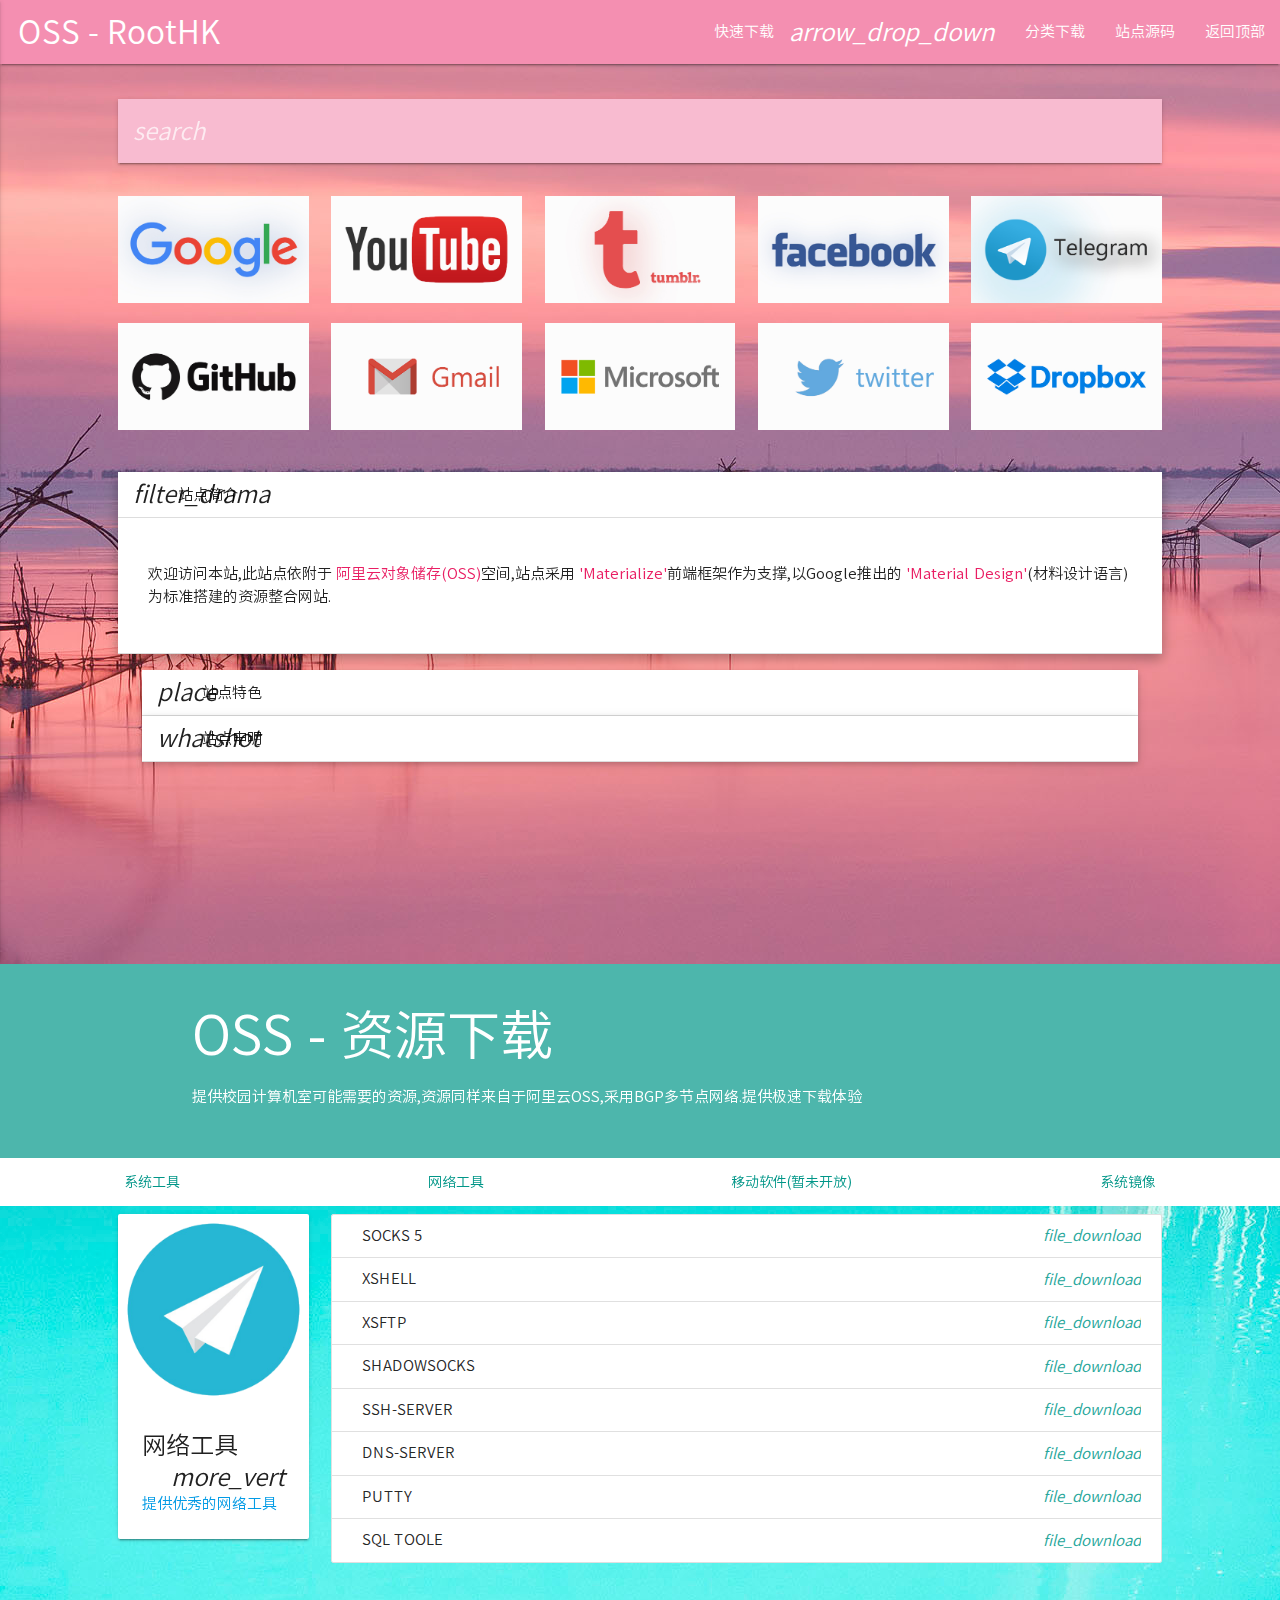
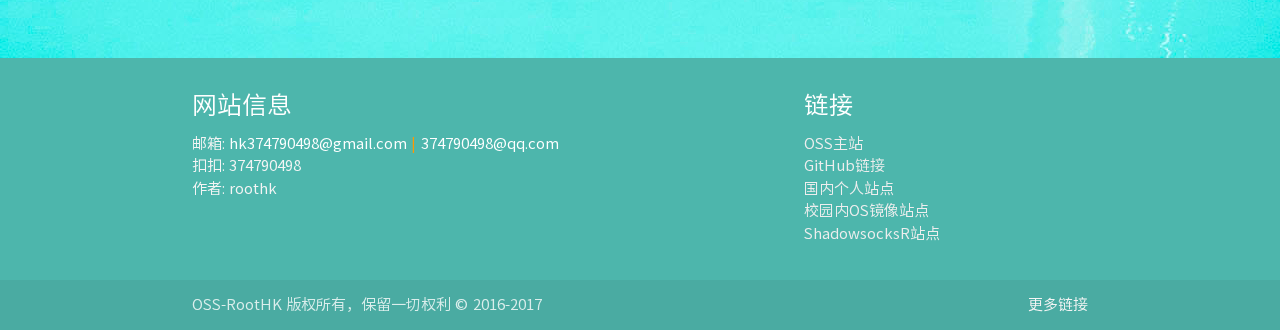
<file: index.html>
<!DOCTYPE html>
<html>
<head>
	<!--Import Google Icon Font-->
	<link href="https://font.c2cmalls.com/icon?family=Material+Icons" rel="stylesheet">
	<!--Import materialize.css-->
	<link type="text/css" rel="stylesheet" href="css/materialize.min.css"  media="screen,projection"/>
	<link type="text/css" rel="stylesheet" href="css/index-mian.css"  media="screen,projection"/><!-- 外部自定义CSS-->
	<link type="text/css" rel="stylesheet" href="fonts/SourceHanSansCN-Normal/SourceHanSansCN-Normal.css"  media="screen,projection"/>
	<!--Let browser know website is optimized for mobile-->
	<title>OSS - RootHK</title>
	<meta name="viewport" content="width=device-width, initial-scale=1.0" charset="utf-8" />
</head>
<body>
    <ul class="side-nav" id="mobile-demo">
		<li>
			<div class="userView">
			  <div class="background">
				<img src="img/userban.jpg">
			  </div>
			  <a href="#!user"><img class="circle" src="img/name.jpg"></a>
			  <a href="#!name"><span class="white-text name">RootHK</span></a>
			  <a href="email://hk374790498@gmail.com"><span class="white-text email">hk374790498@gmail.com</span></a>
			</div>
    	</li>
		<li><a href="./Construction.html"><i class="material-icons">cloud</i>资源整合站点</a></li>
		<li><a href="#!"> - MD框架源码 - </a></li>
		<li><div class="divider"></div></li>
		<li><a class="subheader">菜单</a></li>
		<li><a class="waves-effect" href="#">快速下载</a></li>
		<li><a class="waves-effect" href="#">分类下载</a></li>
		<li><a class="waves-effect" href="https://github.com/rootshk/web-oss">站点源码</a></li>
		<li><a class="waves-effect" href="#">返回顶部</a></li>
	</ul><!-- 侧边导航栏-->
	<ul id="dropdown1" class="dropdown-content">
   	<li><a href="http://oss.roothk.top/ssr-new.zip">SSR C#</a></li>
   	<li><a href="http://oss.roothk.top/chrome.exe">Chrome</a></li>
   	<li class="divider"></li>
   	<li><a href="./Construction.html">XShell</a></li>
   </ul><!-- 快速下载 下拉列表-->
    <div class="navbar-fixed" id="up2">
		<nav>
     		<div class="nav-wrapper #f06292 pink lighten-3 b0c" id="b0c">
     			<a href="#!" class="brand-logo">
     				&nbsp;&nbsp;OSS - RootHK&nbsp;&nbsp;
     			</a>
				<a href="#" data-activates="mobile-demo" class="button-collapse">
					<i class="material-icons">menu</i></a>
				<ul class="right hide-on-med-and-down section upshang">
					<li><a href="#!" class="dropdown-button " data-activates="dropdown1">快速下载<i class="material-icons right">arrow_drop_down</i></a></li>
					<li class="activethis" id="dow1"><a href="#downfile">分类下载</a></li>
        			<li><a href="https://github.com/rootshk/web-oss">站点源码</a></li>
        			<li id="up1"><a href="#!">返回顶部</a></li>
				</ul>
   				<a href="#" id="up0" class="hide-on-large-only right xq">
					<i class="material-icons">arrow_upward</i>&nbsp;</a>
    		</div>
    	</nav>
    </div><!-- 顶部导航栏-->
    <div class="parallax-container mianphoto">
    	<!-- 视差背景-->
		<div class="parallax">
			<img src="img/mian.jpg">
		</div><!-- 响应式 视差背景路径-->
		<div class="row sq">
			<div class="col s10 m10 l10 offset-m1 offset-s1 offset-l1">
				<nav>
					<div class="nav-wrapper #f8bbd0 pink lighten-4">
					  <form>
						<div class="input-field">
						  <input id="search" type="search" required>
						  <label for="search"><i class="material-icons">search</i></label>
						  <i class="material-icons">close</i>
						</div>
					  </form>
					</div>
			   </nav>
		   </div>
	   </div><!-- 搜索栏-->
		<div>
		   	<div class="row">
			   <div class="col s5 m5 l2 offset-m1 offset-s1 offset-l1 ">
			   	<a href="https://www.google.com/ncr">
			   		<img class="responsive-img hoverable photos" src="img/google.jpg"></a></div>
			   <div class="col s5 m5 l2">
		   		<a href="https://www.youtube.com">
			   		<img class="responsive-img hoverable photos" src="img/youtube.jpg"></a></div>
			   <div class="col s5 m5 l2 offset-m1 offset-s1">
		   		<a href="https://tumblr.com">
			   		<img class="responsive-img hoverable photos" src="img/tumblr.jpg"></a></div>
			   <div class="col s5 m5 l2">
		   		<a href="https://www.facebook.com">
			   		<img class="responsive-img hoverable photos" src="img/facebook.jpg"></a></div>
			   <div class="col s5 m5 l2 offset-m1 offset-s1 hide-on-med-and-down">
		   		<a href="https://www.telegram.com">
			   		<img class="responsive-img hoverable photos" src="img/telegram.jpg"></a></div>
			   <div class="col s5 m5 l2 offset-l1 hide-on-med-and-down">
		   		<a href="https://github.com">
			   		<img class="responsive-img hoverable photos" src="img/github.jpg"></a></div>
			   <div class="col s5 m5 l2 offset-m1 offset-s1 hide-on-med-and-down">
		   		<a href="https://gmail.com">
			   		<img class="responsive-img hoverable photos" src="img/gmail.jpg"></a></div>
			   <div class="col s5 m5 l2">
		   		<a href="https://www.microsoft.com/zh-cn">
			   		<img class="responsive-img hoverable photos hide-on-med-and-down" src="img/windows.jpg"></a></div>
			   <div class="col s5 m5 l2 offset-m1 offset-s1 hide-on-med-and-down">
		   		<a href="https://twitter.com">
			   		<img class="responsive-img hoverable photos" src="img/twitter.jpg"></a></div>
			   <div class="col s5 m5 l2 hide-on-med-and-down">
		   		<a href="https://dropbox.com">
			   		<img class="responsive-img hoverable photos" src="img/dropbox.jpg"></a></div>
			</div>
		</div><!--  快速链接-->
		<div class="row">
			<div class="col s10 m10 l10 offset-m1 offset-s1 offset-l1">
				<ul class="collapsible popout" data-collapsible="accordion">
					<li class="#ffffff white ">
					  <div class="collapsible-header active"><i class="material-icons">filter_drama</i>站点简介</div>
					  <div class="collapsible-body">
					  	<p>
					  		欢迎访问本站,此站点依附于
							<a href="http://oss.aliyun.com/" class="pink-text">阿里云对象储存(OSS)</a>空间,站点采用
							<a href="http://materializecss.com/" class="pink-text">'Materialize'</a>前端框架作为支撑,以Google推出的
							<a href="https://developer.android.com/design/material/index.html" class="pink-text">'Material Design'</a>(材料设计语言)为标准搭建的资源整合网站.
						</p>
					  </div>
					</li>
					<li class="#ffffff white">
					  <div class="collapsible-header"><i class="material-icons">place</i>站点特色</div>
					  <div class="collapsible-body">
					  	<p>
					  		 本站点采用了
					  		 <a href="http://baike.baidu.com/link?url=Ln127Tek7-G7uwI6atiN6njMQdkIsPR3EVJcXtMrVRTzMPPPTA6EqJoKp1HxuHJdbnCZ8TTWGrFa12--HtbcaBev6de7-52tylZ0D2mx33HsDidK53lREsoxgU1LJc4uqBFoCuzPETrpP-23pnRc5K" class="pink-text">响应式布局设计</a>
					  		 (就是一个网站能够兼容多个终端——而不是为每个终端做一个特定的版本).
					  		 <br />使之能够适应大部分设备(移动端&主机端)以及对主流Browser的支持.
							 <br /><p class="pink-text">(PS:若想体验响应式布局设计特点,请尝试改变网页窗口大小即可体会其效果.)</p>
					  	</p>
					  </div>
					</li>
					<li class="#ffffff white">
					  <div class="collapsible-header"><i class="material-icons">whatshot</i>站点申明</div>
					  <div class="collapsible-body">
					  	<p>
					  		此站点为本作者<a href="email://hk374790498@gmail.com" class="pink-text">(RootHK 沈鸿铿)</a>独立开发发布,不允许以任何方式转载复制.
					  		<br />如有需求特殊请联系作者.
					  	</p>
					  </div>
					</li>
				</ul>
			</div>
		</div><!-- 网站介绍-->
    </div><!-- 主体-->
    <div class="b1c" id="b1c">
		<div class="#4db6ac teal lighten-2 section scrollspy" id="downfile">
			<div class="row container white-text">
			  <h2 class="header"><a href="down.html" class="white-text">OSS - 资源下载</a></h2>
			  <p class="hide-on-small-only">提供校园计算机室可能需要的资源,资源同样来自于阿里云OSS,采用BGP多节点网络.提供极速下载体验</p>
			</div>
		</div>
	</div><!-- 浮于 背景上方的文本框-->
  	<div class="parallax-container">
  		<div class="parallax">
			<img src="img/mian2.jpg">
		</div><!-- 响应式 视差背景路径-->
  		<div class="nav-content #ffffff white">
		  <ul class="tabs tabs-transparent tabs-fixed-width">
			<li class="tab">
				<a href="#test1" class="teal-text waves-effect">系统工具</a></li>
			<li class="tab">
				<a href="#test2" class="active teal-text waves-effect">网络工具</a></li>
			<li class="tab disabled">
				<a href="#test3" class="teal-text">移动软件(暂未开放)</a></li>
			<li class="tab">
				<a href="#test4" class="teal-text waves-effect">系统镜像</a></li>
		  </ul>
    	</div><!-- 四行标签-->
    	<div id="test1" class="col s6 tool">
    		<div class="row">
      			<div class="col s12 m4 l2 offset-l1 hide-on-small-only">
      				<div class="card">
    					<div class="card-image waves-effect waves-block waves-light">
      						<img class="activator" src="img/settings.png">
    					</div>
    					<div class="card-content">
      						<span class="card-title activator grey-text text-darken-4">系统工具<i class="material-icons right">more_vert</i></span>
      						<p><a href="#">提供许多好用的工具</a></p>
    					</div>
						<div class="card-reveal">
						  <span class="card-title grey-text text-darken-4">系统工具<i class="material-icons right">close</i></span>
						  <p>提供系统级功能的软件,如EasyUEFI,网速监控等。</p>
						</div>
					</div>
      				
      				
      			</div>
      			<div class="col s12 m8 l8">
     				<ul class="collection with-header">
						<li class="collection-item">
							<div>EasyUEFI
							<a href="./Construction.html" class="secondary-content"><i class="material-icons waves-effect">file_download</i></a></div></li>
						<li class="collection-item">
							<div>网速监控
							<a href="./Construction.html" class="secondary-content"><i class="material-icons waves-effect">file_download</i></a></div></li>
						<li class="collection-item">
							<div>注册表修改器
							<a href="./Construction.html" class="secondary-content"><i class="material-icons waves-effect">file_download</i></a></div></li>
						<li class="collection-item">
							<div>内存清理
							<a href="./Construction.html" class="secondary-content"><i class="material-icons waves-effect">file_download</i></a></div></li>
						<li class="collection-item">
							<div>CPU超频
							<a href="./Construction.html" class="secondary-content"><i class="material-icons waves-effect">file_download</i></a></div></li>
						<li class="collection-item">
							<div>系统PHAN修改器
							<a href="./Construction.html" class="secondary-content"><i class="material-icons waves-effect">file_download</i></a></div></li>
						<li class="collection-item">
							<div>硬盘检测软件
							<a href="./Construction.html" class="secondary-content"><i class="material-icons waves-effect">file_download</i></a></div></li>
						<li class="collection-item">
							<div>系统注册工具
							<a href="./Construction.html" class="secondary-content"><i class="material-icons waves-effect">file_download</i></a></div></li>
					</ul>
      			</div>
      		</div>
    	</div><!-- 系统工具-->
    	<div id="test2" class="col s6 tool">
    		<div class="row">
      			<div class="col s12 m4 l2 offset-l1 hide-on-small-only">
      				<div class="card">
    					<div class="card-image waves-effect waves-block waves-light">
      						<img class="activator" src="img/fei.png">
    					</div>
    					<div class="card-content">
      						<span class="card-title activator grey-text text-darken-4">网络工具<i class="material-icons right">more_vert</i></span>
      						<p><a href="#">提供优秀的网络工具</a></p>
    					</div>
						<div class="card-reveal">
						  <span class="card-title grey-text text-darken-4">网络工具<i class="material-icons right">close</i></span>
						  <p>提供诸如SOCKS/XSHELL/XSFTP等优秀网络工具</p>
						</div>
					</div>
      			</div>
      			<div class="col s12 m8 l8">
      				<ul class="collection with-header">
						<li class="collection-item">
							<div>SOCKS 5
							<a href="./Construction.html" class="secondary-content"><i class="material-icons waves-effect">file_download</i></a></div></li>
						<li class="collection-item">
							<div>XSHELL
							<a href="./Construction.html" class="secondary-content"><i class="material-icons waves-effect">file_download</i></a></div></li>
						<li class="collection-item">
							<div>XSFTP
							<a href="./Construction.html" class="secondary-content"><i class="material-icons waves-effect">file_download</i></a></div></li>
						<li class="collection-item">
							<div>SHADOWSOCKS
							<a href="http:/oss.roothk.top/ssr-new.zip" class="secondary-content"><i class="material-icons waves-effect">file_download</i></a></div></li>
						<li class="collection-item">
							<div>SSH-SERVER
							<a href="./Construction.html" class="secondary-content"><i class="material-icons waves-effect">file_download</i></a></div></li>
						<li class="collection-item">
							<div>DNS-SERVER
							<a href="./Construction.html" class="secondary-content"><i class="material-icons waves-effect">file_download</i></a></div></li>
						<li class="collection-item">
							<div>PUTTY
							<a href="./Construction.html" class="secondary-content"><i class="material-icons waves-effect">file_download</i></a></div></li>
						<li class="collection-item">
							<div>SQL TOOLE
							<a href="./Construction.html" class="secondary-content"><i class="material-icons waves-effect">file_download</i></a></div></li>
					</ul>
      			</div>
      		</div>
    	</div><!-- 网络工具-->
    	<div id="test3" class="col s6 tool">
    		<div class="row">
      			<div class="col s12 m4 l2 offset-l1 hide-on-small-only">
      				<div class="card">
    					<div class="card-image waves-effect waves-block waves-light">
      						<img class="activator" src="img/settings.png">
    					</div>
    					<div class="card-content">
      						<span class="card-title activator grey-text text-darken-4">系统工具<i class="material-icons right">more_vert</i></span>
      						<p><a href="#">提供许多好用的系统工具</a></p>
    					</div>
						<div class="card-reveal">
						  <span class="card-title grey-text text-darken-4">系统工具<i class="material-icons right">close</i></span>
						  <p>提供系统级功能的软件,如EasyUEFI,网速监控等。</p>
						</div>
					</div>
      			</div>
      			<div class="col s12 m8 l8">
     				<ul class="collection with-header">
						<li class="collection-item">
							<div>cn_windows_10_multiple_2016_x64.iso
							<a href="./Construction.html" class="secondary-content"><i class="material-icons">file_download</i></a></div></li>
						<li class="collection-item">
							<div>cn_windows_8.1_with_update_x86.iso
							<a href="./Construction.html" class="secondary-content"><i class="material-icons">file_download</i></a></div></li>
						<li class="collection-item">
							<div>deepin-15.4-rc2-amd64.iso
							<a href="./Construction.html" class="secondary-content"><i class="material-icons">file_download</i></a></div></li>
						<li class="collection-item">
							<div>ubuntu-16.04-desktop-amd64.iso
							<a href="./Construction.html" class="secondary-content"><i class="material-icons">file_download</i></a></div></li>
						<li class="collection-item">
							<div>debian-7.11.0-amd64-netinst.iso
							<a href="./Construction.html" class="secondary-content"><i class="material-icons">file_download</i></a></div></li>
						<li class="collection-item">
							<div>CentOS-7-x86_64-Everything-1511.iso
							<a href="./Construction.html" class="secondary-content"><i class="material-icons">file_download</i></a></div></li>
						<li class="collection-item">
							<div>Remix_OS_for_PC_Android_M_64bit.zip
							<a href="./Construction.html" class="secondary-content"><i class="material-icons">file_download</i></a></div></li>
						<li class="collection-item">
							<div>amd64-generic-full-R57.tar.xz
							<a href="./Construction.html" class="secondary-content"><i class="material-icons">file_download</i></a></div></li>
					</ul>
      			</div>
      		</div>
    	</div><!-- 移动软件-->
    	<div id="test4" class="col s6 tool">
    		<div class="row">
      			<div class="col s12 m4 l2 offset-l1 hide-on-small-only">
      				<div class="card">
    					<div class="card-image waves-effect waves-block waves-light">
      						<img class="activator" src="img/dvd.png">
    					</div>
    					<div class="card-content">
      						<span class="card-title activator grey-text text-darken-4">系统镜像<i class="material-icons right">more_vert</i></span>
      						<p><a href="#">提供热门系统镜像下载</a></p>
    					</div>
						<div class="card-reveal">
						  <span class="card-title grey-text text-darken-4">系统镜像<i class="material-icons right">close</i></span>
						  <p>提供Windows/linux/MacOS等主流操作系统下载</p>
						</div>
					</div>
      			</div>
      			<div class="col s12 m8 l8">
     				<ul class="collection with-header">
						<li class="collection-item">
							<div>cn_windows_10_multiple_2016_x64.iso
							<a href="./Construction.html" class="secondary-content"><i class="material-icons waves-effect">file_download</i></a></div></li>
						<li class="collection-item">
							<div>cn_windows_8.1_with_update_x86.iso
							<a href="./Construction.html" class="secondary-content"><i class="material-icons waves-effect">file_download</i></a></div></li>
						<li class="collection-item">
							<div>deepin-15.4-rc2-amd64.iso
							<a href="./Construction.html" class="secondary-content"><i class="material-icons waves-effect">file_download</i></a></div></li>
						<li class="collection-item">
							<div>ubuntu-16.04-desktop-amd64.iso
							<a href="./Construction.html" class="secondary-content"><i class="material-icons waves-effect">file_download</i></a></div></li>
						<li class="collection-item">
							<div>debian-7.11.0-amd64-netinst.iso
							<a href="./Construction.html" class="secondary-content"><i class="material-icons waves-effect">file_download</i></a></div></li>
						<li class="collection-item">
							<div>CentOS-7-x86_64-Everything-1511.iso
							<a href="./Construction.html" class="secondary-content"><i class="material-icons waves-effect">file_download</i></a></div></li>
						<li class="collection-item">
							<div>Remix_OS_for_PC_Android_M_64bit.zip
							<a href="./Construction.html" class="secondary-content"><i class="material-icons waves-effect">file_download</i></a></div></li>
						<li class="collection-item">
							<div>amd64-generic-full-R57.tar.xz
							<a href="./Construction.html" class="secondary-content"><i class="material-icons waves-effect">file_download</i></a></div></li>
					</ul>
      			</div>
      		</div>
    	</div><!-- 系统镜像-->
  	</div><!-- 资源下载-->
    <footer class="page-footer #4db6ac teal lighten-2">
          <div class="container ">
            <div class="row">
              <div class="col l6 s12">
                <h5 class="white-text">网站信息</h5>
                <p class="grey-text text-lighten-4">
                	邮箱:
                	<a class="white-text" href="mailto:hk374790498@gmail.com">hk374790498@gmail.com</a>
                	<a class="orange-text">|</a>
					<a class="white-text" href="mailto:374790498@qq.com">374790498@qq.com</a><br />
               		扣扣: 374790498<br />
               		作者: roothk
                </p>
              </div>
              <div class="col l4 offset-l2 s12">
                <h5 class="white-text">链接</h5>
                <ul>
                  <li><a class="grey-text text-lighten-3" href="http://oss.roothk.top">OSS主站</a></li>
                  <li><a class="grey-text text-lighten-3" href="https://github.com/rootshk">GitHub链接</a></li>
                  <li><a class="grey-text text-lighten-3" href="http://115.28.85.235/">国内个人站点</a></li>
                  <li><a class="grey-text text-lighten-3" href="http://os.roothk.top">校园内OS镜像站点</a></li>
                  <li><a class="grey-text text-lighten-3" href="http://ss.roothk.top">ShadowsocksR站点</a></li>
                </ul>
              </div>
            </div>
          </div>
          <div class="footer-copyright">
            <div class="container">
				OSS-RootHK 版权所有，保留一切权利 © 2016-2017
				<a class="grey-text text-lighten-4 right" href="http://hkfix.top">更多链接</a>
            </div>
          </div>
        </footer><!-- 页脚-->
    <!-- 下面是JS脚本引入,放置在BODY后面有助于加快网页加载速度-->
    <!--Import jQuery before materialize.js-->
    <script type="text/javascript" src="js/jquery-2.1.1.min.js"></script>
    <script type="text/javascript" src="js/materialize.min.js"></script>
    <script type="text/javascript" src="js/index-mian.js"></script><!-- JS初始化 -->
</body>
</html>
</file>
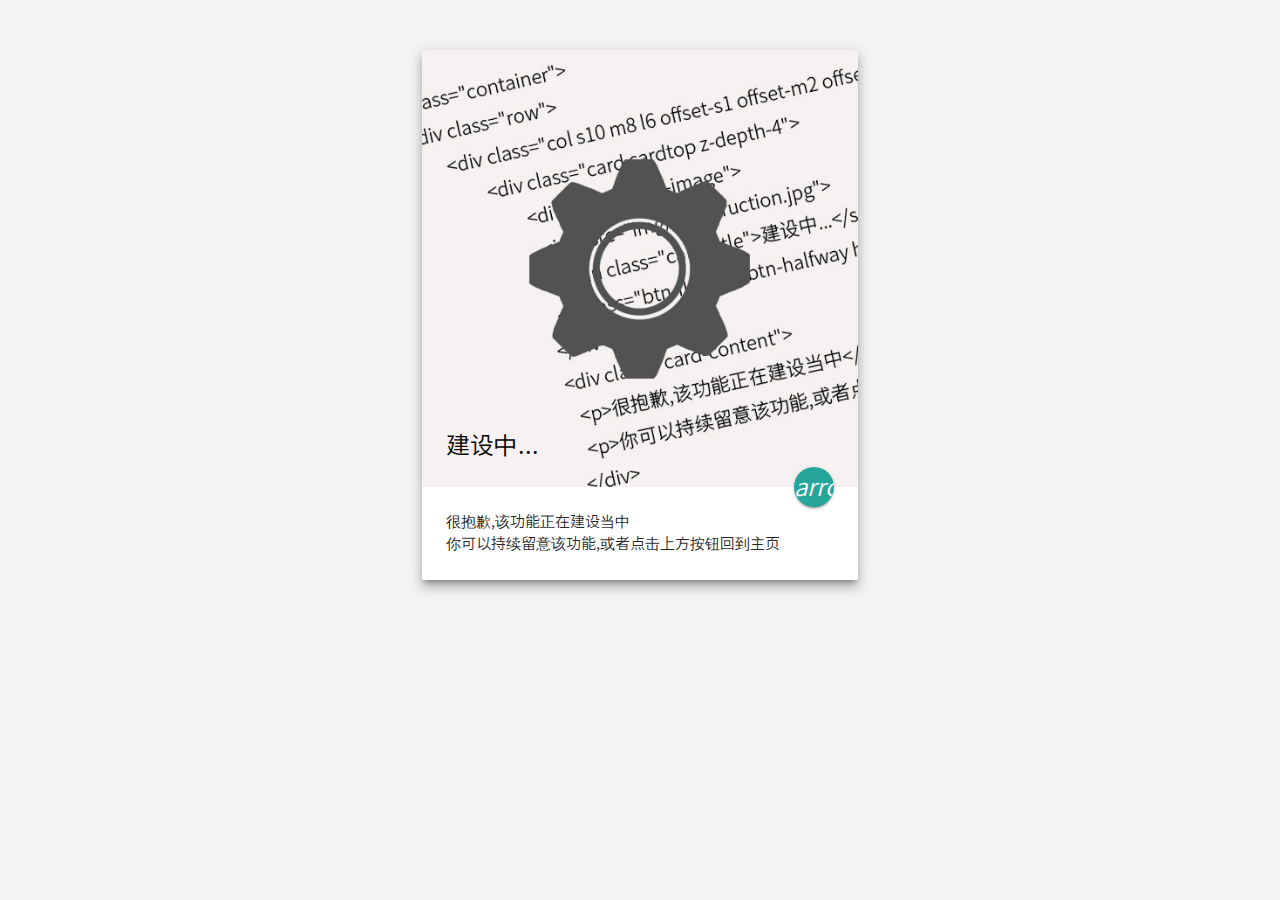
<file: Construction.html>
<!DOCTYPE html>
<html>
<head>
    <!--Import Google Icon Font-->
    <link href="https://font.c2cmalls.com/icon?family=Material+Icons" rel="stylesheet">
    <!--Import materialize.css-->
    <link type="text/css" rel="stylesheet" href="css/materialize.min.css"  media="screen,projection"/>
    <link type="text/css" rel="stylesheet" href="fonts/SourceHanSansCN-Normal/SourceHanSansCN-Normal.css"  media="screen,projection"/>
    <style type="text/css">
	body {
	font-family: SourceHanSansCN-Normal, Helvetica, Verdana, sans-serif;
	background-color: #F3F3F3;
	}
	.cardtop{
	margin-top: 50px;		
	}
    </style>
    <!--Let browser know website is optimized for mobile-->
    <title>建设中 - RootHK</title>
    <meta name="viewport" content="width=device-width, initial-scale=1.0" charset="utf-8" />
</head>

<body>
	<div class="container">
		<div class="row">
			<div class="col s10 m8 l6 offset-s1 offset-m2 offset-l3">
				<div class="card cardtop z-depth-4">
					<div class="card-image">
					  <img src="img/Construction.jpg">
					  <span class="card-title black-text">建设中...</span>
					  <a class="btn-floating btn-halfway halfway-fab waves-effect waves-light" href="http://oss.roothk.top/"><i class="material-icons">arrow_forward</i></a>
					</div>
					<div class="card-content">
					  <p>很抱歉,该功能正在建设当中</p>
					  <p>你可以持续留意该功能,或者点击上方按钮回到主页</p>
					</div>
				</div>
			</div>
        <!-- 页面内容放在这里 -->
		</div>
	</div>

    <!-- 下面是JS脚本引入,放置在BODY后面有助于加快网页加载速度-->
    <!--Import jQuery before materialize.js-->
    <script type="text/javascript" src="js/jquery-2.1.1.min.js"></script>
    <script type="text/javascript" src="js/materialize.min.js"></script>
    <script type="text/javascript">
		$( document ).ready(function(){
		})
	</script><!-- JS初始化 -->
</body>
</html>
</file>
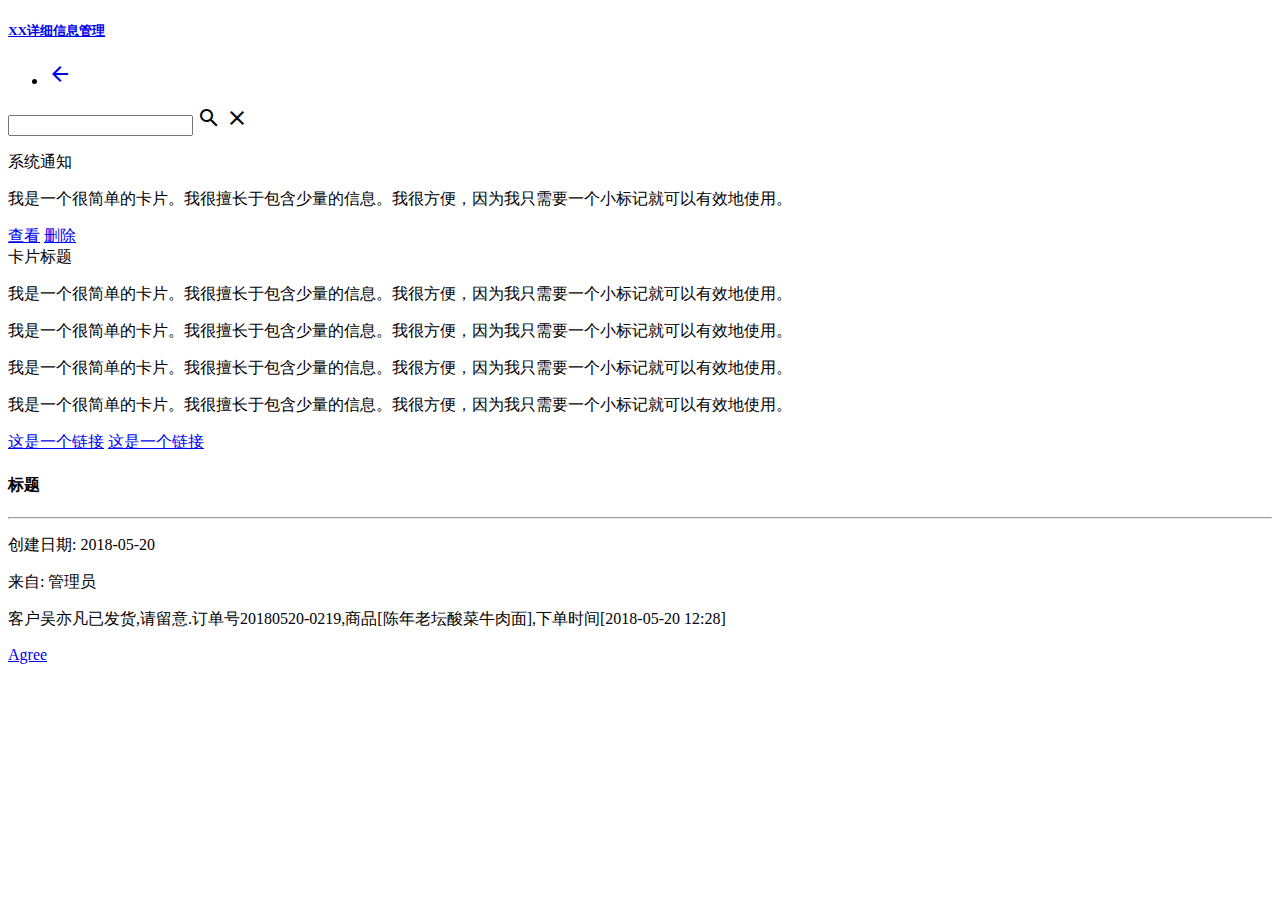
<file: myMessage.html>
<!DOCTYPE html>
<html lang="en">
<head>
    <meta charset="UTF-8">
    <title>XX详细信息管理</title>

    <!--Import Google Icon Font-->
    <link href="https://fonts.loli.net/icon?family=Material+Icons" rel="stylesheet">
    <!-- Compiled and minified CSS -->
    <link rel="stylesheet" href="https://cdnjs.loli.net/ajax/libs/materialize/1.0.0-beta/css/materialize.min.css">

    <!--Let browser know website is optimized for mobile-->
    <meta name="viewport" content="width=device-width, initial-scale=1.0"/>
</head>
<body class="#eeeeee grey lighten-3">
<!--header-->
<nav>
    <div class="nav-wrapper #e57373 red lighten-2">
        <a href="#!" onclick="" class="brand-logo"><h5>XX详细信息管理</h5></a>
        <ul>
            <!--返回-->
            <li><a href="mobile.html"><i class="material-icons">arrow_back</i></a></li>
        </ul>
    </div>
</nav>
<!--main-->
<p/>
<nav class="container">
    <div class="nav-wrapper white">
        <form>
            <div class="input-field">
                <input id="search" type="search" required>
                <label class="label-icon " for="search"><i class="material-icons">search</i></label>
                <i class="material-icons">close</i>
            </div>
        </form>
    </div>
</nav>
<p/>
<!--message-->
<div class="row container">
    <div class="col s12 m6">
        <div class="card blue-grey darken-1">
            <div class="card-content white-text">
                <span class="card-title">系统通知</span>
                <p>我是一个很简单的卡片。我很擅长于包含少量的信息。我很方便，因为我只需要一个小标记就可以有效地使用。</p>
            </div>
            <div class="card-action right-align">
                <!--<a class="white-text" href="#">查看</a>-->
                <a class="white-text modal-trigger" href="#modal1">查看</a>
                <a class="white-text modal-trigger" href="#modal1">删除</a>
            </div>
        </div>
    </div>
    <div class="col s12 m6">
        <div class="card blue-grey darken-1">
            <div class="card-content white-text">
                <span class="card-title">卡片标题</span>
                <p>我是一个很简单的卡片。我很擅长于包含少量的信息。我很方便，因为我只需要一个小标记就可以有效地使用。</p>
                <p>我是一个很简单的卡片。我很擅长于包含少量的信息。我很方便，因为我只需要一个小标记就可以有效地使用。</p>
                <p>我是一个很简单的卡片。我很擅长于包含少量的信息。我很方便，因为我只需要一个小标记就可以有效地使用。</p>
                <p>我是一个很简单的卡片。我很擅长于包含少量的信息。我很方便，因为我只需要一个小标记就可以有效地使用。</p>
            </div>
            <div class="card-action">
                <a href="#">这是一个链接</a>
                <a href="#">这是一个链接</a>
            </div>
        </div>
    </div>
</div>


<!--弹出框-->
<div id="modal1" class="modal">
    <div class="modal-content">
        <h4>标题</h4>
        <hr>
        <p>创建日期: 2018-05-20</p>
        <p>来自: 管理员</p>
        <p>客户吴亦凡已发货,请留意.订单号20180520-0219,商品[陈年老坛酸菜牛肉面],下单时间[2018-05-20 12:28]</p>
    </div>
    <div class="modal-footer">
        <a href="#!" class="modal-close waves-effect waves-green btn-flat">Agree</a>
    </div>
</div>
<!-- Compiled and minified JavaScript -->
<script type="text/javascript" src="https://code.jquery.com/jquery-2.1.1.min.js"></script>
<script src="https://cdnjs.loli.net/ajax/libs/materialize/1.0.0-beta/js/materialize.min.js"></script>
<script type="application/javascript">
    $(document).ready(function(){
        $('.modal').modal();
    });
</script>
</body>
</html>
</file>
<file: css/index-mian.css>
@charset "utf-8";
/* CSS Document */
	body {
    	font-family: SourceHanSansCN-Normal, Helvetica, Verdana, sans-serif;
	}/* 设置字体为思源黑体*/
    .sq {
	margin-top: 35px;
	}/* 搜索栏据顶部距离*/
	.xq{
	margin-right: 25px;
	}/* 平板以下回到顶部按钮据右边距离*/
	.tabtop {
	margin-top: 205px;
	}/* 已弃用*/
	.mianphoto{
		height: 900px ;
	}/* 第一面板背景图片高度*/
    .photos {
	margin-top: 13px;
	}/* 快速超链接图片据上部高度*/
	.upshang{
	margin-top: -15px;		
	}/* 导航条ul li调整*/
</file>
<file: fonts/SourceHanSansCN-Normal/SourceHanSansCN-Normal.css>
@font-face {
    font-family: "SourceHanSansCN-Normal";
    src: url("SourceHanSansCN-Normal.eot"); /* IE9 */
    src: url("SourceHanSansCN-Normal/SourceHanSansCN-Normal.eot?#iefix") format("embedded-opentype"), /* IE6-IE8 */
    
    url("SourceHanSansCN-Normal.woff") format("woff"), /* chrome、firefox */
    url("SourceHanSansCN-Normal.ttf") format("truetype"), /* chrome、firefox、opera、Safari, Android, iOS 4.2+ */
    
    url("SourceHanSansCN-Normal.svg#SourceHanSansCN-Normal") format("svg"); /* iOS 4.1- */
    font-style: normal;
    font-weight: normal;
}
</file>
